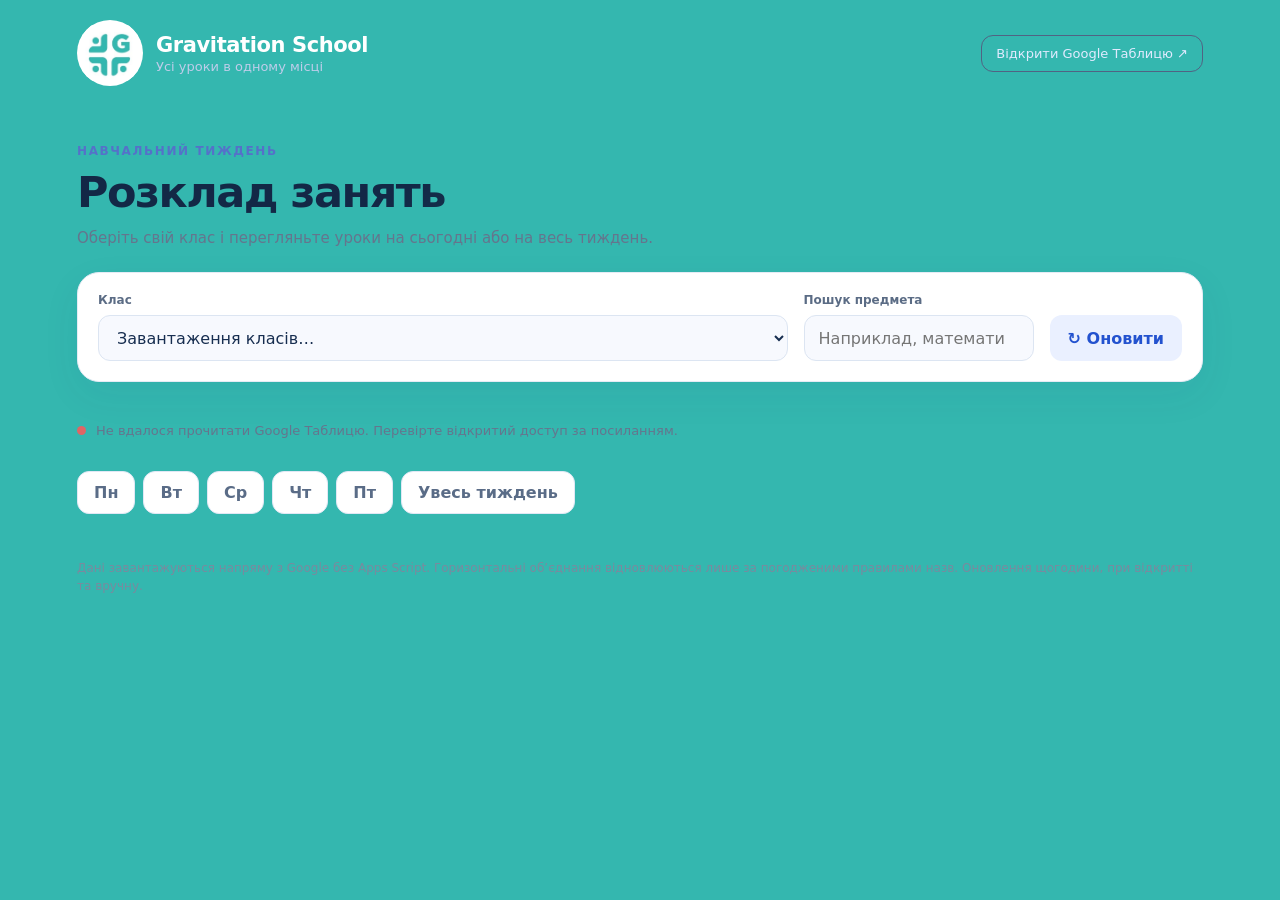
<file: deepseek_html_20261124_775111.html>
<!DOCTYPE html>
<html lang="uk">
<head>
  <meta charset="utf-8">
  <meta name="viewport" content="width=device-width, initial-scale=1">
  <meta name="theme-color" content="#34b7af">
  <meta name="description" content="Шкільний розклад уроків — актуальна інформація з Google Таблиць.">
  <title>Розклад занять • Школа</title>
  <style>
    :root {
      font-family: 'Inter', system-ui, -apple-system, 'Segoe UI', Arial, sans-serif;
      color: #132846;
      background: #34b7af;
      --blue: #315cdb;
      --ink: #132846;
      --mute: #65758d;
      --border: #e5ebf5;
      --teal: #34b7af;
      --teal-light: #c9f1e9;
      --teal-dark: #168f88;
      --shadow-soft: 0 8px 24px rgba(19, 70, 78, 0.07);
      --shadow-hover: 0 15px 32px rgba(19, 70, 78, 0.13);
      --radius-card: 22px;
      --radius-sm: 15px;
    }
    * { box-sizing: border-box; }
    body { margin: 0; }

    button, select, input { font: inherit; }
    button { cursor: pointer; }
    button:focus-visible, select:focus-visible, input:focus-visible, a:focus-visible {
      outline: 3px solid #93b4ff;
      outline-offset: 3px;
    }

    .shell { max-width: 1170px; margin: auto; padding: 0 22px; }

    /* ---------- header ---------- */
    header {
      background: #34b7af;
      color: white;
      padding: 20px 0;
      transition: background 0.3s;
    }
    header .shell { display: flex; justify-content: space-between; align-items: center; gap: 16px; }
    .brand { display: flex; align-items: center; gap: 13px; }
    .logo {
      width: 66px; height: 66px;
      border-radius: 50%;
      background: #ffffff;
      display: grid; place-items: center;
      overflow: hidden; flex: none;
      transition: transform 0.4s ease, box-shadow 0.4s ease;
      box-shadow: 0 0 0 0 rgba(255,255,255,0.4);
    }
    .logo:hover {
      transform: scale(1.04) rotate(2deg);
      box-shadow: 0 0 0 8px rgba(255,255,255,0.12);
    }
    .logo img { width: 100%; height: 100%; object-fit: contain; padding: 5px; }
    h1 { font-size: 21px; margin: 0; letter-spacing: -0.4px; }
    .brand p { margin: 2px 0 0; color: #becdea; font-size: 13px; }
    .headlink {
      color: #e0eaff;
      text-decoration: none;
      border: 1px solid #516383;
      padding: 10px 14px;
      border-radius: 12px;
      font-size: 13px;
      transition: background 0.2s, border-color 0.2s, transform 0.15s;
    }
    .headlink:hover {
      background: rgba(255,255,255,0.08);
      border-color: #8aa4d0;
      transform: translateY(-1px);
    }

    /* ---------- hero ---------- */
    .hero { padding: 38px 0 22px; }
    .eyebrow {
      font-size: 12px;
      font-weight: 800;
      letter-spacing: 1.6px;
      text-transform: uppercase;
      color: #5571c9;
    }
    .hero h2 {
      font-size: clamp(27px, 4vw, 43px);
      letter-spacing: -1.5px;
      margin: 9px 0;
      background: linear-gradient(135deg, #132846 30%, #168f88 100%);
      -webkit-background-clip: text;
      -webkit-text-fill-color: transparent;
      background-clip: text;
    }
    .hero p {
      color: var(--mute);
      margin: 0;
      font-size: 15px;
      line-height: 1.6;
    }

    /* ---------- toolbar ---------- */
    .toolbar {
      margin-top: 22px;
      background: #fff;
      border: 1px solid var(--border);
      border-radius: 22px;
      box-shadow: 0 13px 38px #1f438010;
      padding: 20px;
      display: flex;
      gap: 16px;
      align-items: end;
      flex-wrap: wrap;
      transition: box-shadow 0.3s;
    }
    .toolbar:hover { box-shadow: 0 15px 42px #1f438018; }
    .field { display: flex; flex-direction: column; gap: 8px; min-width: 210px; flex: 1; }
    .field label { font-size: 12px; font-weight: 750; color: #5b6c85; }
    .field select, .field input {
      width: 100%; height: 46px;
      background: #f7f9fe;
      border: 1px solid #dce5f2;
      border-radius: 12px;
      padding: 0 14px;
      color: #172e50;
      min-width: 0;
      transition: border-color 0.2s, box-shadow 0.2s, background 0.2s;
    }
    .field select:focus, .field input:focus {
      border-color: var(--teal);
      background: #fff;
      box-shadow: 0 0 0 4px rgba(52,183,175,0.1);
    }
    .update {
      height: 46px;
      border: 0;
      background: #eaf0ff;
      color: #2352cf;
      font-weight: 800;
      border-radius: 12px;
      padding: 0 18px;
      transition: transform 0.2s ease, background 0.2s, box-shadow 0.2s;
    }
    .update:hover {
      background: #dce6ff;
      transform: translateY(-2px);
      box-shadow: 0 6px 14px rgba(49,92,219,0.15);
    }
    .update:active { transform: translateY(0) scale(0.98); }
    .update:disabled { opacity: 0.6; transform: none; cursor: not-allowed; }

    /* ---------- status ---------- */
    .status {
      min-height: 52px;
      display: flex;
      align-items: center;
      gap: 10px;
      color: var(--mute);
      font-size: 13px;
    }
    .dot { height: 9px; width: 9px; background: #19a884; border-radius: 50%; flex: none; transition: background 0.3s; }
    .dot.warn { background: #e9a63a; }
    .dot.bad { background: #e06565; }
    .status .right { margin-left: auto; }

    /* ---------- tabs ---------- */
    .tabs { display: flex; align-items: center; gap: 8px; flex-wrap: wrap; margin: 15px 0 20px; }
    .tab {
      border: 1px solid #e0e8f5;
      border-radius: 12px;
      background: #fff;
      color: #5a6c87;
      padding: 11px 16px;
      font-weight: 750;
      transition: background 0.2s ease, color 0.2s ease, transform 0.2s ease, box-shadow 0.2s ease, border-color 0.2s;
    }
    .tab:hover {
      transform: translateY(-2px);
      border-color: #9bded5;
      color: var(--teal-dark);
      box-shadow: 0 4px 12px rgba(52,183,175,0.12);
    }
    .tab.active {
      background: linear-gradient(135deg, #28aaa3, #43c4b6);
      border-color: #34b7af;
      color: white;
      box-shadow: 0 7px 17px rgba(25,157,149,0.3);
      transform: translateY(-1px);
    }

    /* ---------- overview stats ---------- */
    .overview { display: flex; gap: 13px; flex-wrap: wrap; margin-bottom: 17px; }
    .stat {
      background: white;
      border: 1px solid rgba(52,183,175,0.17);
      padding: 15px 18px;
      border-radius: 18px;
      min-width: 130px;
      flex: 1;
      box-shadow: 0 6px 18px rgba(19,70,78,0.045);
      transition: transform 0.22s ease, box-shadow 0.22s ease;
    }
    .stat:hover {
      transform: translateY(-3px);
      box-shadow: 0 10px 22px rgba(19,70,78,0.09);
    }
    .stat strong { font-size: 20px; display: block; transition: color 0.2s; }
    .stat:hover strong { color: var(--teal-dark); }
    .stat span { color: var(--mute); font-size: 12px; }

    /* ---------- content ---------- */
    .content { padding-bottom: 60px; }
    .daily { display: grid; gap: 11px; }

    /* ---------- lesson card refined ---------- */
    .lesson {
      position: relative;
      overflow: hidden;
      background: linear-gradient(115deg, #fff 0%, #fbffff 100%);
      border: 1px solid rgba(52,183,175,0.18);
      border-radius: var(--radius-card);
      padding: 19px 22px;
      display: grid;
      grid-template-columns: 56px minmax(170px, 1fr) auto;
      align-items: center;
      gap: 15px;
      box-shadow: var(--shadow-soft);
      transition: transform 0.28s cubic-bezier(0.2, 0.75, 0.25, 1), box-shadow 0.28s ease, border-color 0.28s ease;
      animation: card-in 0.48s both;
    }
    .lesson::before {
      content: "";
      position: absolute;
      inset: 0 auto 0 0;
      width: 5px;
      background: linear-gradient(180deg, #34b7af, #78d8c8);
      border-radius: 0 5px 5px 0;
      transition: width 0.25s;
    }
    .lesson:hover {
      transform: translateY(-4px);
      border-color: rgba(52,183,175,0.48);
      box-shadow: var(--shadow-hover);
    }
    .lesson:hover::before { width: 7px; }
    .num {
      width: 46px; height: 46px;
      border-radius: var(--radius-sm);
      color: var(--teal-dark);
      background: linear-gradient(145deg, #e2faf5, #c9f1e9);
      box-shadow: inset 0 1px 0 #fff;
      display: grid; place-items: center;
      font-weight: 850; font-size: 17px;
      transition: transform 0.25s, box-shadow 0.25s;
    }
    .lesson:hover .num {
      transform: scale(1.05);
      box-shadow: inset 0 1px 0 #fff, 0 4px 12px rgba(52,183,175,0.2);
    }
    .subject {
      font-size: 17px;
      font-weight: 770;
      color: #173b48;
      letter-spacing: -0.2px;
      overflow-wrap: anywhere;
      transition: color 0.2s;
    }
    .lesson:hover .subject { color: #0f2e38; }
    .times {
      display: inline-flex;
      align-items: center;
      gap: 6px;
      margin-top: 7px;
      color: #728895;
      font-size: 13px;
      transition: color 0.2s;
    }
    .times::before {
      content: "◷";
      font-size: 14px;
      color: #34aaa2;
      transition: transform 0.2s;
    }
    .lesson:hover .times::before { transform: rotate(15deg); }
    .lesson .tag {
      background: #e6f8f4;
      color: #168f80;
      border: 1px solid #d1f0e8;
      border-radius: 30px;
      padding: 7px 12px;
      font-size: 11px;
      font-weight: 700;
      letter-spacing: 0.2px;
      transition: background 0.2s, transform 0.2s;
      white-space: nowrap;
    }
    .lesson:hover .tag {
      background: #d4f2ea;
      transform: scale(1.03);
    }

    /* ---------- weekly grid ---------- */
    .weekly { display: grid; grid-template-columns: repeat(5, minmax(0, 1fr)); gap: 12px; }
    .daycard {
      background: #fff;
      border: 1px solid rgba(52,183,175,0.18);
      border-radius: 21px;
      padding: 15px;
      min-width: 0;
      box-shadow: 0 8px 24px rgba(19,70,78,0.06);
      transition: transform 0.25s ease, box-shadow 0.25s ease, border-color 0.25s ease;
      animation: card-in 0.48s both;
    }
    .daycard:hover {
      transform: translateY(-3px);
      box-shadow: 0 14px 28px rgba(19,70,78,0.11);
    }
    .daycard.today {
      border: 1px solid #34b7af;
      box-shadow: 0 0 0 3px rgba(52,183,175,0.13), 0 10px 25px rgba(19,70,78,0.08);
      animation: pulse-today 3s infinite ease-in-out;
    }
    @keyframes pulse-today {
      0%, 100% { box-shadow: 0 0 0 3px rgba(52,183,175,0.13), 0 10px 25px rgba(19,70,78,0.08); }
      50% { box-shadow: 0 0 0 6px rgba(52,183,175,0.07), 0 12px 30px rgba(19,70,78,0.1); }
    }
    .daycard h3 { font-size: 15px; margin: 2px 0 14px; color: var(--teal-dark); transition: letter-spacing 0.2s; }
    .daycard:hover h3 { letter-spacing: 0.3px; }
    .daycard .mini { border-top: 1px solid #e5f3f0; padding: 10px 0; transition: background 0.2s; }
    .daycard .mini:hover { background: #f7fffd; }
    .daycard .mini span { font-size: 11px; color: #7b8ba2; display: block; margin-bottom: 5px; }
    .daycard .mini strong { font-size: 13px; overflow-wrap: anywhere; color: #244653; }
    .daycard .count { font-size: 11px; color: #6f7d96; margin-top: 5px; }

    /* ---------- empty state ---------- */
    .empty {
      background: white;
      border: 1px dashed #cbd7ed;
      border-radius: 21px;
      text-align: center;
      padding: 38px 24px;
      color: var(--mute);
      box-shadow: 0 8px 24px rgba(19,70,78,0.05);
      animation: card-in 0.48s both;
    }
    .empty strong {
      display: block;
      color: #253e66;
      margin-bottom: 8px;
      font-size: 18px;
    }

    /* ---------- extra ---------- */
    .extra {
      margin-top: 14px;
      padding: 16px 20px;
      border-radius: 16px;
      background: #eaf5ff;
      color: #2a5685;
      font-size: 14px;
      border-left: 4px solid #6aa9ff;
      animation: card-in 0.48s both;
      transition: background 0.2s;
    }
    .extra:hover { background: #e0efff; }

    /* ---------- note ---------- */
    .note {
      font-size: 12px;
      line-height: 1.5;
      color: #7a8a9e;
      margin-top: 25px;
    }

    /* ---------- utilities ---------- */
    .hidden { display: none !important; }

    /* ---------- setup (collapsible) ---------- */
    .setup {
      margin: 12px 0;
      background: white;
      border: 1px solid #e5ebf5;
      border-radius: 15px;
      padding: 16px;
      transition: box-shadow 0.2s;
    }
    .setup:hover { box-shadow: 0 4px 16px rgba(19,70,78,0.06); }
    .setup summary { cursor: pointer; font-weight: 700; transition: color 0.2s; }
    .setup summary:hover { color: var(--teal-dark); }
    .setup input {
      width: 100%; margin: 10px 0; padding: 12px;
      border: 1px solid #dce5f2; border-radius: 10px;
      transition: border-color 0.2s;
    }
    .setup input:focus { border-color: var(--teal); outline: none; }
    .setup p { font-size: 12px; color: #65758d; }

    /* ---------- keyframes ---------- */
    @keyframes card-in {
      from { opacity: 0; transform: translateY(12px); }
      to { opacity: 1; transform: translateY(0); }
    }
    @keyframes fade-slide {
      from { opacity: 0; transform: translateY(8px); }
      to { opacity: 1; transform: translateY(0); }
    }
    .lesson:nth-child(1) { animation-delay: 0.02s; }
    .lesson:nth-child(2) { animation-delay: 0.06s; }
    .lesson:nth-child(3) { animation-delay: 0.10s; }
    .lesson:nth-child(4) { animation-delay: 0.14s; }
    .lesson:nth-child(5) { animation-delay: 0.18s; }
    .lesson:nth-child(6) { animation-delay: 0.22s; }
    .lesson:nth-child(7) { animation-delay: 0.26s; }
    .lesson:nth-child(8) { animation-delay: 0.30s; }

    .daycard:nth-child(1) { animation-delay: 0.04s; }
    .daycard:nth-child(2) { animation-delay: 0.10s; }
    .daycard:nth-child(3) { animation-delay: 0.16s; }
    .daycard:nth-child(4) { animation-delay: 0.22s; }
    .daycard:nth-child(5) { animation-delay: 0.28s; }

    /* ---------- responsive ---------- */
    @media (max-width: 900px) {
      .weekly { grid-template-columns: repeat(2, minmax(0, 1fr)); }
    }
    @media (max-width: 540px) {
      .shell { padding: 0 14px; }
      header { padding: 15px 0; }
      .headlink { display: none; }
      .hero { padding-top: 28px; }
      .toolbar { padding: 15px; }
      .field { flex: 1 1 100%; }
      .update { width: 100%; }
      .status { flex-wrap: wrap; }
      .status .right { margin-left: 0; width: 100%; }
      .tab { padding: 10px 12px; font-size: 12px; }
      .lesson { grid-template-columns: 43px 1fr; gap: 11px; padding: 15px 16px; border-radius: 18px; }
      .lesson .tag { display: none; }
      .num { width: 41px; height: 41px; border-radius: 13px; }
      .weekly { grid-template-columns: 1fr; }
      .daycard { padding: 16px; }
      .daycard .mini { display: flex; gap: 12px; align-items: baseline; }
      .daycard .mini span { flex: none; width: 60px; }
      .lesson:hover { transform: translateY(-2px); }
    }

    @media (prefers-reduced-motion: reduce) {
      *, *::before, *::after {
        scroll-behavior: auto !important;
        animation-duration: 0.01ms !important;
        animation-iteration-count: 1 !important;
        transition-duration: 0.01ms !important;
      }
    }
  </style>
</head>
<body>
  <header>
    <div class="shell">
      <div class="brand">
        <div class="logo">
          <img src="[data-uri]" alt="Логотип школи">
        </div>
        <div>
          <h1>Gravitation School</h1>
          <p>Усі уроки в одному місці</p>
        </div>
      </div>
      <a class="headlink" href="https://docs.google.com/spreadsheets/d/1hANIlno8mchmA2L6P0F-i-BQv6lORFeBuXAYMWv-e5w/edit" target="_blank" rel="noopener">Відкрити Google Таблицю ↗</a>
    </div>
  </header>

  <main class="shell">
    <section class="hero">
      <div class="eyebrow">Навчальний тиждень</div>
      <h2>Розклад занять</h2>
      <p>Оберіть свій клас і перегляньте уроки на сьогодні або на весь тиждень.</p>
      <div class="toolbar">
        <div class="field">
          <label for="classSelect">Клас</label>
          <select id="classSelect"><option value="">Завантаження класів…</option></select>
        </div>
        <div class="field" style="flex:0 1 230px">
          <label for="filter">Пошук предмета</label>
          <input id="filter" placeholder="Наприклад, математика" type="search">
        </div>
        <button class="update" id="refresh" type="button">↻ Оновити</button>
      </div>
    </section>

    <div class="status" role="status" aria-live="polite">
      <span id="stateDot" class="dot warn"></span>
      <span id="statusText">Завантажуємо розклад…</span>
      <span class="right" id="updatedAt"></span>
    </div>

    <div class="tabs" id="tabs" aria-label="Оберіть день">
      <button class="tab" data-day="0">Пн</button>
      <button class="tab" data-day="1">Вт</button>
      <button class="tab" data-day="2">Ср</button>
      <button class="tab" data-day="3">Чт</button>
      <button class="tab" data-day="4">Пт</button>
      <button class="tab" data-day="week">Увесь тиждень</button>
    </div>

    <section class="content">
      <div class="overview" id="overview"></div>
      <div id="schedule"></div>
      <p class="note">Дані завантажуються напряму з Google без Apps Script. Горизонтальні об’єднання відновлюються лише за погодженими правилами назв. Оновлення щогодини, при відкритті та вручну.</p>
    </section>
  </main>

  <script>
    (() => {
      'use strict';
      const SHEET_ID = '1hANIlno8mchmA2L6P0F-i-BQv6lORFeBuXAYMWv-e5w';
      const SHEET_GID = '1071552903';
      const CACHE_KEY = 'school-live-rule-based-v17-' + SHEET_ID;
      const DAYS = ['Понеділок', 'Вівторок', 'Середа', 'Четвер', 'П’ятниця'];
      const $ = id => document.getElementById(id);
      const todayIndex = () => ['Mon', 'Tue', 'Wed', 'Thu', 'Fri'].indexOf(new Intl.DateTimeFormat('en-GB', { weekday: 'short', timeZone: 'Europe/Kyiv' }).format(new Date()));
      let state = { classes: [], days: {}, selected: '', day: todayIndex() < 0 ? 'week' : todayIndex(), updated: 0, source: '', filter: '' };

      function normalize(value) { return String(value ?? '').replace(/\s+/g, ' ').trim(); }
      function dayIndex(s) {
        let t = normalize(s).toUpperCase().replace(/[’'`]/g, '');
        if (t.startsWith('ПОНЕД')) return 0;
        if (t.startsWith('ВІВТ') || t.startsWith('ВТОР')) return 1;
        if (t.startsWith('СЕРЕД')) return 2;
        if (t.startsWith('ЧЕТВ')) return 3;
        if (t.startsWith('ПЯТ')) return 4;
        return -1;
      }

      const C = { D:3, E:4, F:5, G:6, H:7, I:8, L:11, M:12, N:13, O:14, Q:16, R:17, S:18, T:19, U:20, V:21, W:22, X:23 };

      function nameKey(v) {
        return normalize(v).toLocaleLowerCase('uk').replace(/[’'`]/g, '')
          .replace(/\s*\/\s*/g, '/').replace(/[()]/g, ' ').replace(/\s+/g, ' ').trim();
      }
      const has = (v, re) => re.test(nameKey(v));

      function ruleMerges(raw) {
        const rows = raw.map(r => r.slice()), merges = [];
        function group(row, from, to, match) {
          const candidates = [];
          for (let col = from; col <= to; col++) {
            let val = raw[row]?.[col] || '';
            if (val && match(val, col)) candidates.push({ col, val });
          }
          if (candidates.length !== 1) return;
          const { col: anchor, val } = candidates[0];
          for (let c = from; c <= to; c++) if (c !== anchor && normalize(raw[row]?.[c])) return;
          let filled = false;
          for (let c = from; c <= to; c++) if (!normalize(rows[row]?.[c])) { rows[row][c] = val; filled = true; }
          if (filled) merges.push([row, from, row, to]);
        }
        const re = {
          chemAlg: /х[іи]м(?:[іи]я)?\s*\/\s*алгебр/,
          bioGeo: /б[іи]ол(?:ог[іи]я)?\s*\/\s*геометр/,
          verBusiness: /верон[іи]к[а-я]*\s+б[іи]знес/,
          business8: /б[іи]знес\s*8\s*клас/,
          itBarbara: /(?=.*верон[іи]к)(?=.*(?:\bit\b|\bіт\b|\b[іи]т\b))(?=.*барбар)(?=.*мед)/,
          business7: /б[іи]знес\s*7\s*(?:кл|клас)/,
          chemMath: /х[іи]м(?:[іи]я)?\s*\/\s*матем/,
          bioMath: /б[іи]ол(?:ог[іи]я)?\s*\/\s*матем/,
          barbaraBusiness: /(?=.*барбар)(?=.*мед)(?=.*верон[іи]к)(?=.*б[іи]знес)/,
          businessITScience: /(?=.*б[іи]знес)(?=.*(?:\bit\b|\bіт\b|\b[іи]т\b))(?=.*science)(?=.*люба)/,
          verIT: /(?=.*верон[іи]к)(?=.*(?:\bit\b|\bіт\b|\b[іи]т\b))/,
          businessRobotScience: /(?=.*б[іи]знес)(?=.*робот)(?=.*science)(?=.*оксан)/,
          theatreProtect: /театр|зах[иі]ст/
        };
        for (let r = 0; r < raw.length; r++) {
          if (r + 1 >= 56 && r + 1 <= 88) continue;
          if (raw[r].some(v => /гпд/i.test(normalize(v)))) continue;
          group(r, C.L, C.O, v => nameKey(v).includes('/'));
          group(r, C.Q, C.T, v => has(v, re.itBarbara) || has(v, re.business7));
          group(r, C.Q, C.R, v => has(v, re.chemAlg) || has(v, re.bioGeo) || has(v, re.verBusiness));
          group(r, C.S, C.T, v => has(v, re.chemAlg) || has(v, re.bioGeo) || has(v, re.business8));
          group(r, C.U, C.W, v => has(v, re.barbaraBusiness) || has(v, re.businessITScience) || has(v, re.verIT) || has(v, re.businessRobotScience));
          group(r, C.U, C.V, v => has(v, re.chemMath) || has(v, re.bioMath));
          group(r, C.W, C.X, v => has(v, re.theatreProtect));
        }
        return { rows, merges };
      }

      const HIDDEN_COLUMNS = new Set([9, 10, 15, ...Array.from({ length: 80 }, (_, i) => i + 24)]);
      const HIDDEN_FIRST_ROW = 56, HIDDEN_LAST_ROW = 88;

      function isExcludedRow(rowIndex, row) {
        return (rowIndex + 1 >= HIDDEN_FIRST_ROW && rowIndex + 1 <= HIDDEN_LAST_ROW) ||
               row.some(cell => /гпд/i.test(normalize(cell)));
      }

      function parse(matrix) {
        if (!Array.isArray(matrix) || !matrix.length) throw Error('Таблиця порожня');
        const raw = matrix.map(r => Array.isArray(r) ? r.map(normalize) : []);
        const rows = ruleMerges(raw).rows;
        const skippedRows = new Set(rows.map((r, i) => isExcludedRow(i, r) ? i : -1).filter(i => i >= 0));
        const maxCols = Math.max(...rows.map(r => r.length), 0);
        const classLike = s => /^(?:[1-9]|10|11)\s*[-–]?[\sА-ЯІЇЄҐA-Zа-яіїєґa-z]*(?:\s|$)/u.test(s) && !/^(?:[1-9]|10|11)\s*[:.]/.test(s) && s.length < 75;
        let best = { score: 0, row: -1, classes: [] };
        for (let ri = 0; ri < Math.min(rows.length, 35); ri++) {
          if (skippedRows.has(ri)) continue;
          const found = [];
          for (let col = 0; col < rows[ri].length; col++) {
            if (HIDDEN_COLUMNS.has(col)) continue;
            const name = rows[ri][col];
            if (!name || /додаткові|примітк|номер|урок|годин|час|перерва/i.test(name)) continue;
            if (classLike(name) && !/^[0-9]{1,2}\s*[-–]\s*[0-9]{1,2}$/.test(name)) found.push({ col, name, id: String(col) });
          }
          if (found.length > best.score) best = { score: found.length, row: ri, classes: found };
        }
        const classes = best.classes;
        if (!classes.length) throw Error('Не знайдено заголовків класів');
        const timeRe = /\b\d{1,2}\s*[:.]\s*\d{2}\b/;
        const numberRe = /^(?:№\s*)?(\d{1,2})(?:\s*[.№)]|\s*$)/i;
        const days = { 0: [], 1: [], 2: [], 3: [], 4: [] }, extras = {};
        let current = -1, foundDays = new Set(), lastLesson = 0;
        const firstClassCol = Math.min(...classes.map(c => c.col));
        const prefixLen = Math.max(3, firstClassCol);
        for (let ri = 0; ri < rows.length; ri++) {
          if (skippedRows.has(ri)) continue;
          const row = rows[ri];
          const prefix = row.slice(0, prefixLen);
          let detected = -1;
          for (const cell of prefix) { if (cell.length < 45 && (detected = dayIndex(cell)) >= 0) break; }
          if (detected >= 0) { current = detected; foundDays.add(current); lastLesson = 0; }
          if (current < 0 || ri === best.row) continue;
          let num = null;
          for (const item of prefix) { const m = item.match(numberRe); if (m) { const x = Number(m[1]); if (x >= 1 && x <= 12) { num = x; break; } } }
          let time = prefix.find(x => timeRe.test(x)) || '';
          const subjects = {};
          let populated = 0;
          for (const cls of classes) { const v = row[cls.col] || ''; subjects[cls.id] = v; if (v) populated++; }
          if (!num && !time) continue;
          if (!num && time) { num = lastLesson + 1; }
          if (num < 1 || num > 12) continue;
          if (!populated && !time) continue;
          if (days[current].some(x => x.num === num)) {
            const old = days[current].find(x => x.num === num);
            if (time && (!old.time || old.time === '—')) old.time = time;
            for (const cls of classes) {
              const v = subjects[cls.id];
              if (v && !old.subjects[cls.id]) old.subjects[cls.id] = v;
            }
          } else {
            days[current].push({ num, time: time || '—', subjects });
          }
          lastLesson = num;
        }
        for (const entries of Object.values(days)) entries.sort((a, b) => a.num - b.num);
        const count = Object.values(days).reduce((n, v) => n + v.length, 0);
        if (!count) throw Error('Не вдалося визначити уроки. Класів: ' + classes.length + ', днів: ' + foundDays.size);
        return { classes, days, extras };
      }

      function setStatus(msg, kind = 'warn') {
        $('statusText').textContent = msg;
        $('stateDot').className = 'dot ' + (kind === 'ok' ? '' : kind);
      }
      function esc(s) { return String(s).replace(/[&<>"']/g, c => ({ '&':'&amp;', '<':'&lt;', '>':'&gt;', '"':'&quot;', "'":'&#39;' }[c])); }

      function selectClass() {
        const el = $('classSelect');
        el.innerHTML = '';
        for (const cl of state.classes) {
          const o = document.createElement('option');
          o.value = cl.id;
          o.textContent = cl.name;
          el.append(o);
        }
        let stored = '';
        try { stored = localStorage.getItem('school-last-class') || ''; } catch {}
        state.selected = state.classes.some(c => c.id === state.selected) ? state.selected :
                         state.classes.some(c => c.id === stored) ? stored :
                         state.classes[0]?.id || '';
        el.value = state.selected;
      }

      function visibleLessons(day) {
        const lessons = (state.days[day] || []).map(l => ({ ...l, subject: l.subjects[state.selected] || '' })).filter(l => l.subject.trim());
        const query = state.filter.toLowerCase();
        return query ? lessons.filter(l => l.subject.toLowerCase().includes(query)) : lessons;
      }

      function render() {
        if (!state.classes.length) {
          $('overview').innerHTML = '';
          $('schedule').innerHTML = '<div class="empty"><strong>Розклад ще не завантажено</strong>Перевірте доступ до Google Таблиці й натисніть «Оновити».</div>';
          return;
        }
        document.querySelectorAll('[data-day]').forEach(b => {
          let active = String(state.day) === b.dataset.day;
          b.classList.toggle('active', active);
          b.setAttribute('aria-pressed', active ? 'true' : 'false');
        });
        let total = [0, 1, 2, 3, 4].reduce((a, i) => a + visibleLessons(i).length, 0);
        let today = typeof state.day === 'number' ? state.day : todayIndex();
        let selected = state.classes.find(c => c.id === state.selected);
        $('overview').innerHTML =
          '<div class="stat"><strong>' + esc(selected?.name || '—') + '</strong><span>Обраний клас</span></div>' +
          '<div class="stat"><strong>' + total + '</strong><span>Уроків за тиждень' + (state.filter ? ' за пошуком' : '') + '</span></div>' +
          '<div class="stat"><strong>' + (today <= 4 ? visibleLessons(today).length : '—') + '</strong><span>Уроків за обраний день</span></div>';

        const root = $('schedule');
        if (state.day === 'week') {
          root.className = 'weekly';
          root.innerHTML = DAYS.map((d, i) => {
            const ls = visibleLessons(i), now = todayIndex() === i;
            return '<article class="daycard' + (now ? ' today' : '') + '"><h3>' + esc(d) + '</h3>' +
              (ls.length ? ls.map(l => '<div class="mini"><span>' + l.num + ' урок · ' + esc(l.time) + '</span><strong>' + esc(l.subject || 'Назву не отримано') + '</strong></div>').join('') : '<p class="count">Немає уроків</p>') +
              '<div class="count">' + ls.length + ' уроків</div></article>';
          }).join('');
          return;
        }

        root.className = 'daily';
        let ls = visibleLessons(state.day);
        root.innerHTML = ls.length ?
          ls.map(l => '<article class="lesson"><div class="num">' + l.num + '</div><div><div class="subject">' + esc(l.subject || 'Назву не отримано (можливо, об’єднана клітинка)') + '</div><div class="times">' + esc(l.time) + '</div></div><span class="tag">Урок ' + l.num + '</span></article>').join('') :
          '<div class="empty"><strong>Уроків не знайдено</strong>Спробуйте вибрати інший день чи прибрати пошуковий запит.</div>';

        let extra = state.extras?.[state.day]?.[state.selected];
        if (extra && !state.filter) root.innerHTML += '<aside class="extra"><strong>Після уроків:</strong> ' + esc(extra) + '</aside>';
      }

      function apply(data, source, updated) {
        state = { ...state, ...data, source, updated };
        selectClass();
        $('updatedAt').textContent = updated ? 'Оновлено: ' + new Date(updated).toLocaleString('uk-UA') : '';
        render();
      }

      function readCache() {
        try {
          let data = JSON.parse(localStorage.getItem(CACHE_KEY) || 'null');
          if (data?.classes?.length) {
            apply(data, 'cache', data.updated);
            setStatus('Збережений розклад. Перевіряємо актуальні дані…', 'warn');
          }
        } catch {}
      }

      let lastTry = 0, req = 0;
      function load() {
        lastTry = Date.now();
        const request = ++req;
        setStatus('Завантажуємо актуальний розклад із Google…');
        $('refresh').disabled = true;
        const callback = 'scheduleGViz' + Date.now() + '_' + Math.floor(Math.random() * 100000);
        const tag = document.createElement('script');
        let timer, done = false;
        const finish = () => {
          if (done) return false;
          done = true;
          clearTimeout(timer);
          tag.remove();
          delete window[callback];
          $('refresh').disabled = false;
          return true;
        };
        window[callback] = v => {
          if (!finish() || request !== req) return;
          try {
            if (!v || v.status !== 'ok' || !v.table || !Array.isArray(v.table.rows)) throw Error(v?.errors?.[0]?.detailed_message || 'Google не повернув таблицю');
            const cols = v.table.cols?.length || 0;
            const rows = v.table.rows.map(r => Array.from({ length: cols }, (_, i) => {
              const cell = r.c?.[i];
              return normalize(cell?.f ?? cell?.v ?? '');
            }));
            const data = parse(rows), updated = Date.now();
            apply(data, 'live', updated);
            try { localStorage.setItem(CACHE_KEY, JSON.stringify({ ...data, updated })); } catch {}
            setStatus('Розклад оновлено з Google Таблиці · кожні 60 хв', 'ok');
          } catch (e) {
            setStatus('Помилка читання: ' + e.message, 'bad');
          }
        };
        tag.onerror = () => {
          if (finish()) setStatus('Не вдалося прочитати Google Таблицю. Перевірте відкритий доступ за посиланням.', 'bad');
        };
        timer = setTimeout(() => {
          if (finish()) setStatus('Google не відповідає. Залишився останній збережений розклад.', 'bad');
        }, 18000);
        const tqx = 'out:json;responseHandler:' + callback;
        tag.src = 'https://docs.google.com/spreadsheets/d/' + encodeURIComponent(SHEET_ID) +
                  '/gviz/tq?gid=' + encodeURIComponent(SHEET_GID) + '&headers=0&tqx=' + encodeURIComponent(tqx) + '&t=' + Date.now();
        document.head.append(tag);
      }

      $('classSelect').addEventListener('change', e => {
        state.selected = e.target.value;
        localStorage.setItem('school-last-class', state.selected);
        render();
      });
      $('filter').addEventListener('input', e => {
        state.filter = e.target.value.trim();
        render();
      });
      $('refresh').onclick = load;
      $('tabs').addEventListener('click', e => {
        let b = e.target.closest('[data-day]');
        if (!b) return;
        state.day = b.dataset.day === 'week' ? 'week' : Number(b.dataset.day);
        render();
      });

      readCache();
      load();
      setInterval(() => { if (!document.hidden) load(); }, 3600000);
      document.addEventListener('visibilitychange', () => {
        if (!document.hidden && Date.now() - lastTry >= 3600000) load();
      });
    })();
  </script>
</body>
</html>
</file>
